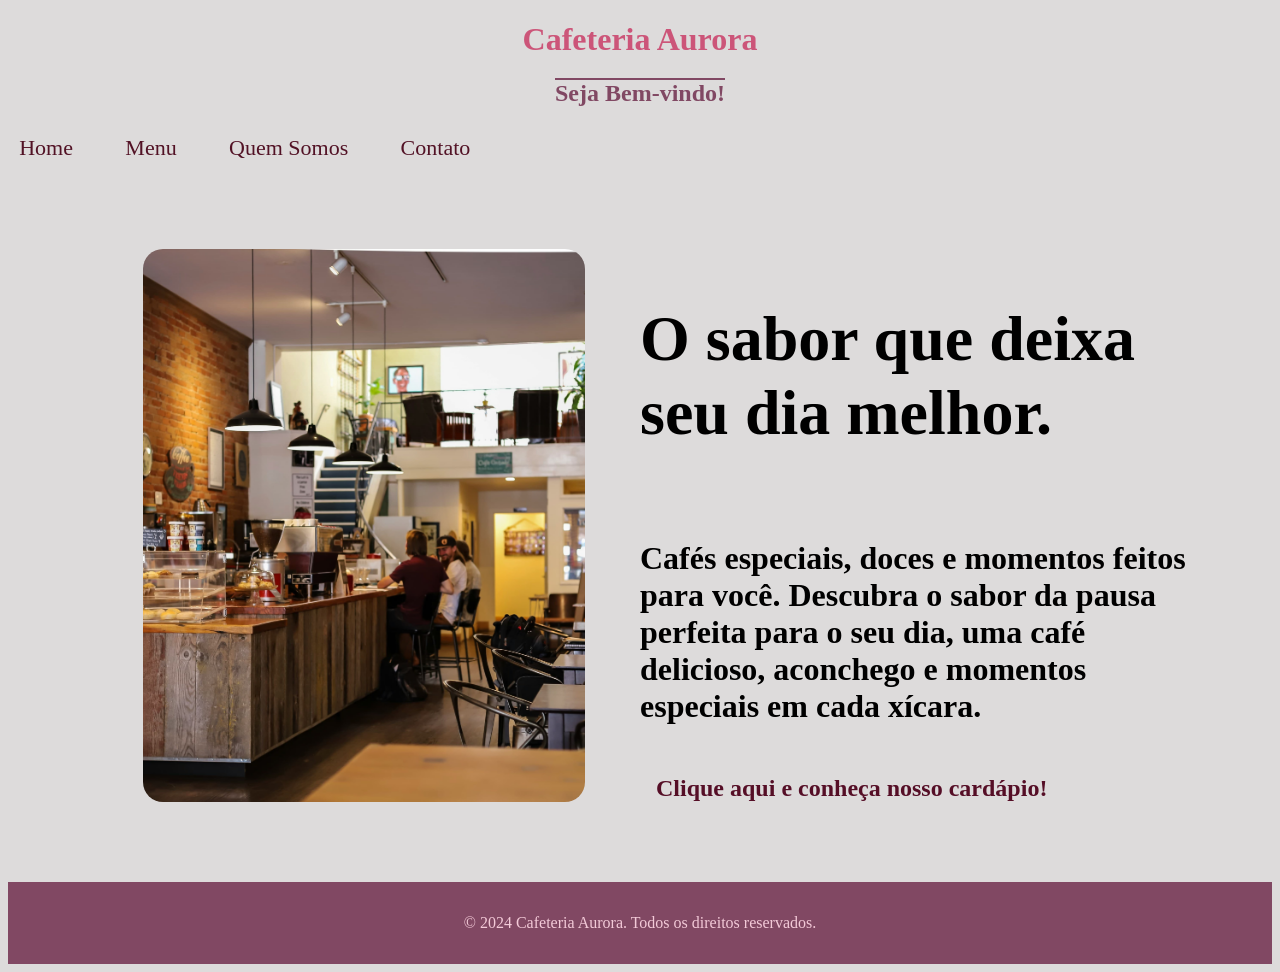
<file: index.html>
<!DOCTYPE html>
<html lang="en">

<head>
  <meta charset="UTF-8">
  <meta name="viewport" content="width=device-width, initial-scale=1.0">
  <title>Cafeteria Aurora</title>
  <link rel="stylesheet" href="Css/style.css">
</head>

<body>
  <script type="module" src="../script.js"></script>
  <header>
    <h1 class="titulo">Cafeteria Aurora</h1>
    <h2 class="subtitulo">Seja Bem-vindo!</h2>
    <nav>
      <a href="./index.html">Home</a>
      <a href="./cardapio.html">Menu</a>
      <a href="./nos.html">Quem Somos</a>
      <a href="./contato.html">Contato</a>
    </nav>
    <section class="banner">
  
      <img  src="./img/qiming-chen-lzCH2_8qRH8-unsplash (1).jpg" alt="imagem da confeitaria">
     
      <div class="conteudo">
        <h1>O sabor que deixa seu dia melhor.</h1>
        <p class="img">Cafés especiais, doces e momentos feitos para você. Descubra o sabor da pausa perfeita para o seu dia, uma café delicioso, aconchego e momentos especiais em cada xícara.</p>
        <a href="./cardapio.html">Clique aqui e conheça nosso cardápio!</a>
      </div>
    </section>
    <footer>
      <p>&copy; 2024 Cafeteria Aurora. Todos os direitos reservados.</p>
    </footer>
  </header>
</body>

</html>
</file>
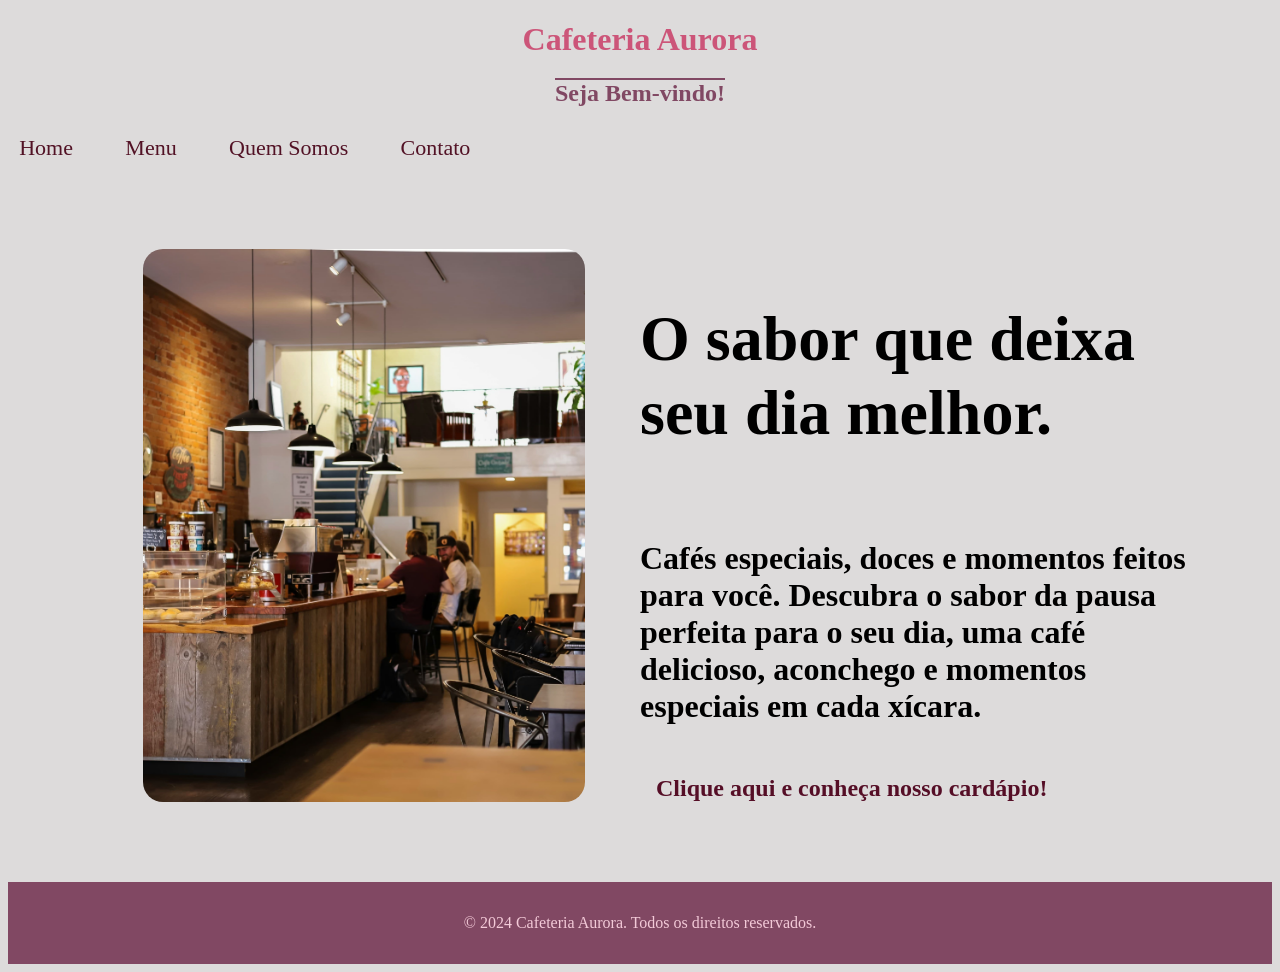
<file: Html/index.html>
<!DOCTYPE html>
<html lang="en">

<head>
  <meta charset="UTF-8">
  <meta name="viewport" content="width=device-width, initial-scale=1.0">
  <title>Cafeteria Aurora</title>
  <link rel="stylesheet" href=".././Css/style.css">
</head>

<body>
  <script type="module" src="../script.js"></script>
  <header>
    <h1 class="titulo">Cafeteria Aurora</h1>
    <h2 class="subtitulo">Seja Bem-vindo!</h2>
    <nav>
      <a href="./index.html">Home</a>
      <a href="./cardapio.html">Menu</a>
      <a href="./nos.html">Quem Somos</a>
      <a href="./contato.html">Contato</a>
    </nav>
    <section class="banner">
  
      <img  src="../img/qiming-chen-lzCH2_8qRH8-unsplash (1).jpg" alt="imagem da confeitaria">
     
      <div class="conteudo">
        <h1>O sabor que deixa seu dia melhor.</h1>
        <p class="img">Cafés especiais, doces e momentos feitos para você. Descubra o sabor da pausa perfeita para o seu dia, uma café delicioso, aconchego e momentos especiais em cada xícara.</p>
        <a href="./cardapio.html">Clique aqui e conheça nosso cardápio!</a>
      </div>
    </section>
    <footer>
      <p>&copy; 2024 Cafeteria Aurora. Todos os direitos reservados.</p>
    </footer>
  </header>
</body>

</html>
</file>
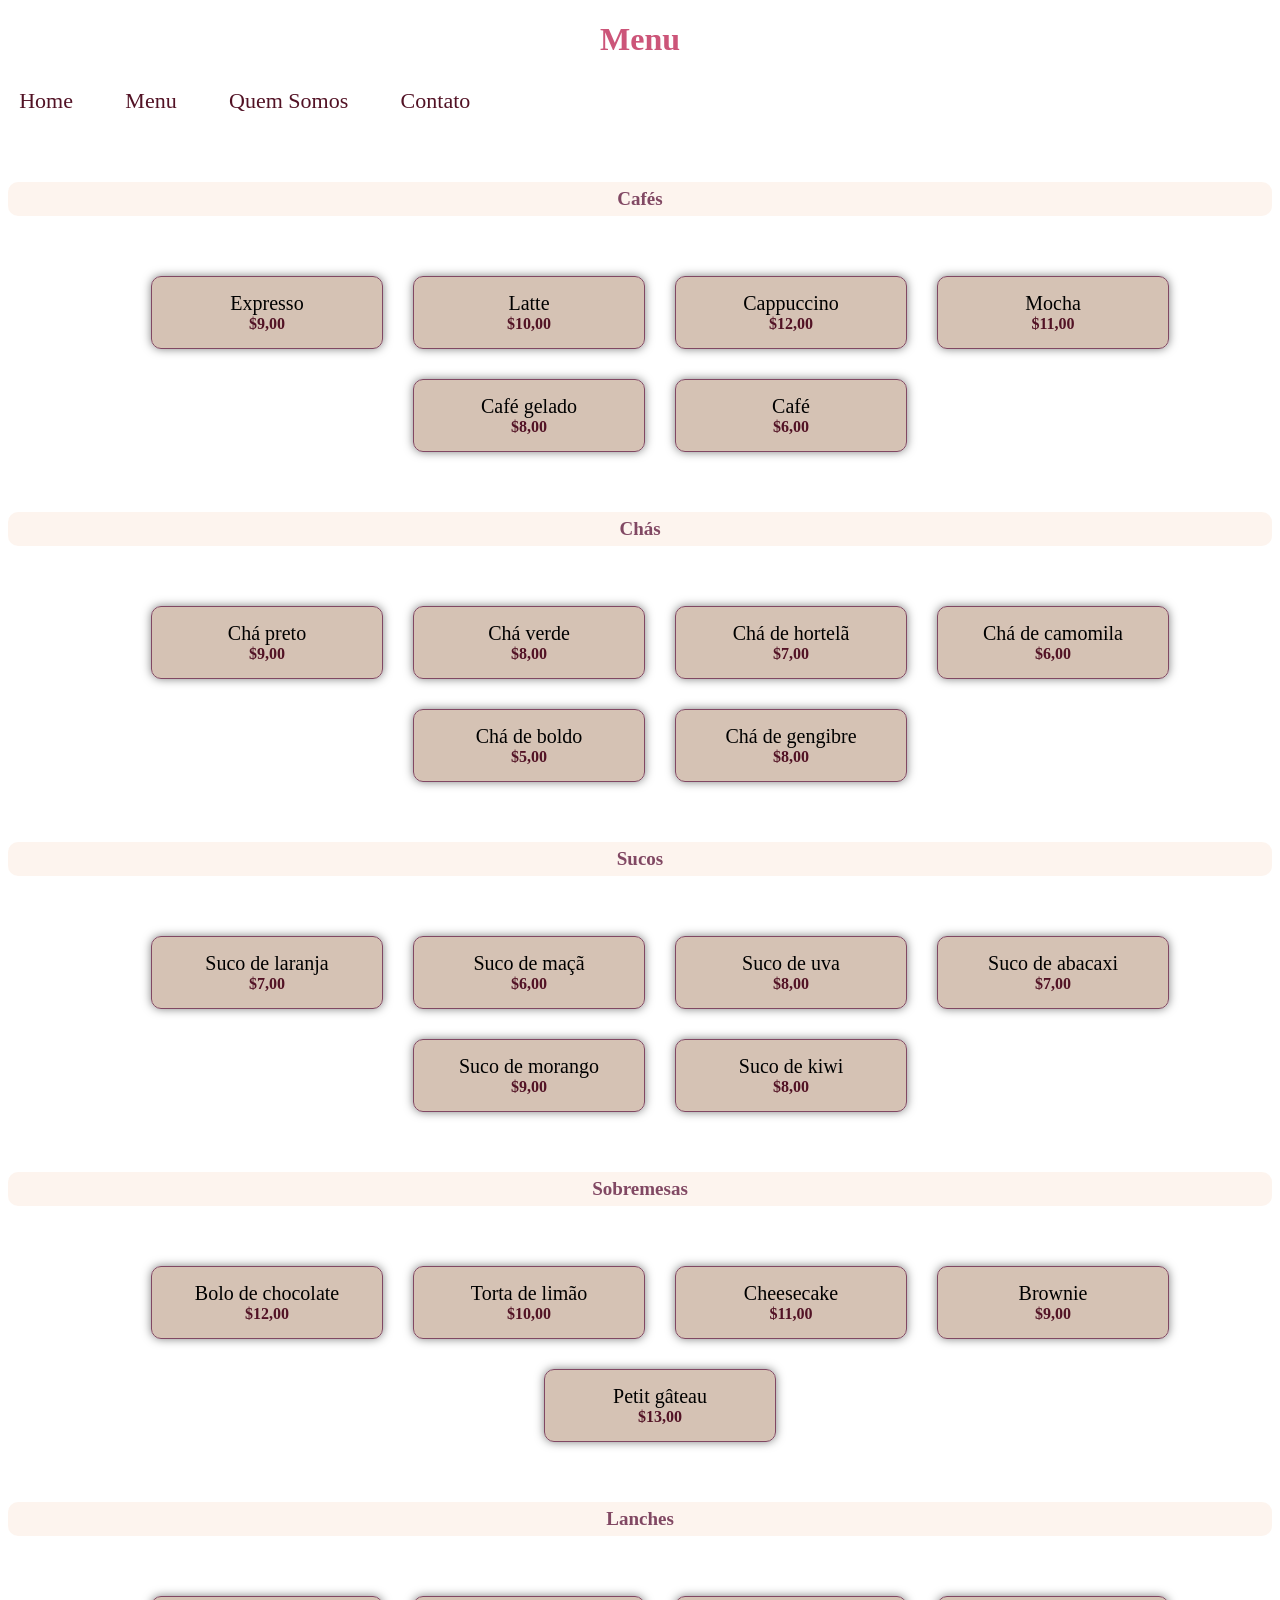
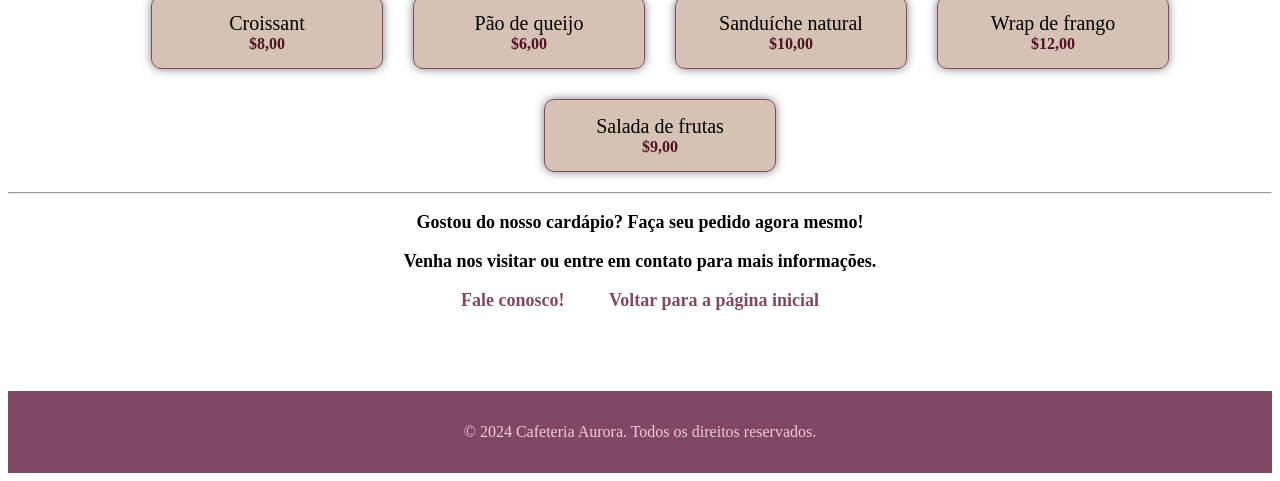
<file: cardapio.html>
<!DOCTYPE html>
<html lang="en">

<head>
  <meta charset="UTF-8">
  <meta name="viewport" content="width=device-width, initial-scale=1.0">
  <title>Menu Cafeteria Aurora</title>
 <link rel="stylesheet" href="Css/styleM.css">

</head>

<body>
   <script type="module" src="../script.js"></script>
  <header>
    <h1 class="menu">Menu</h1>
    <nav>
      <a href="./index.html">Home</a>
      <a href="./cardapio.html">Menu</a>
      <a href="./nos.html">Quem Somos</a>
      <a href="./contato.html">Contato</a>
    </nav>
    <div class="mod">
    <section class="produtos">
      <h2 class="h2">Cafés</h2>
      <ul class="lista">
        <li>Expresso <span>$9,00</span></li>
        <li>Latte <span>$10,00</span></li>
        <li>Cappuccino <span>$12,00</span></li>
        <li>Mocha <span>$11,00</span></li>
        <li>Café gelado <span>$8,00</span></li>
        <li>Café <span>$6,00</span></li>
      </ul>
    </section>
    <section class="produtos">
      <h2 class="h2">Chás</h2>
      <ul class="lista">
        <li>Chá preto <span>$9,00</span></li>
        <li>Chá verde <span>$8,00</span></li>
        <li>Chá de hortelã <span>$7,00</span></li>
        <li>Chá de camomila <span>$6,00</span></li>
        <li>Chá de boldo <span>$5,00</span></li>
        <li>Chá de gengibre <span>$8,00</span></li>
      </ul>
    </section>
    <section class="produtos">
      <h2 class="h2">Sucos</h2>
      <ul class="lista">
        <li>Suco de laranja <span>$7,00</span></li>
        <li>Suco de maçã <span>$6,00</span></li>
        <li>Suco de uva <span>$8,00</span></li>
        <li>Suco de abacaxi <span>$7,00</span></li>
        <li>Suco de morango <span>$9,00</span></li>
        <li>Suco de kiwi <span>$8,00</span></li>
      </ul>
    </section>
    <section class="produtos">
      <h2 class="h2">Sobremesas</h2>
      <ul class="lista">
        <li>Bolo de chocolate <span>$12,00</span></li>
        <li>Torta de limão <span>$10,00</span></li>
        <li>Cheesecake <span>$11,00</span></li>
        <li>Brownie <span>$9,00</span></li>
        <li>Petit gâteau <span>$13,00</span></li>
      </ul>
    </section>
    <section class="produtos">
      <h2 class="h2">Lanches</h2>
      <ul class="lista">
        <li>Croissant <span>$8,00</span></li>
        <li>Pão de queijo <span>$6,00</span></li>
        <li>Sanduíche natural <span>$10,00</span></li>
        <li>Wrap de frango <span>$12,00</span></li>
        <li>Salada de frutas <span>$9,00</span></li>
      </ul>
    </section>

  </header>
  <hr>
  <div class="voltar">
    <p>Gostou do nosso cardápio? Faça seu pedido agora mesmo!</p>
    <p>Venha nos visitar ou entre em contato para mais informações.</p>
    <a href="./contato.html">Fale conosco!</a>
    <a href="./index.html"><span> Voltar para a página inicial</span></a>
  </div>
  <footer>
    <p>&copy; 2024 Cafeteria Aurora. Todos os direitos reservados.</p>
  </footer>

</body>

</html>
</file>
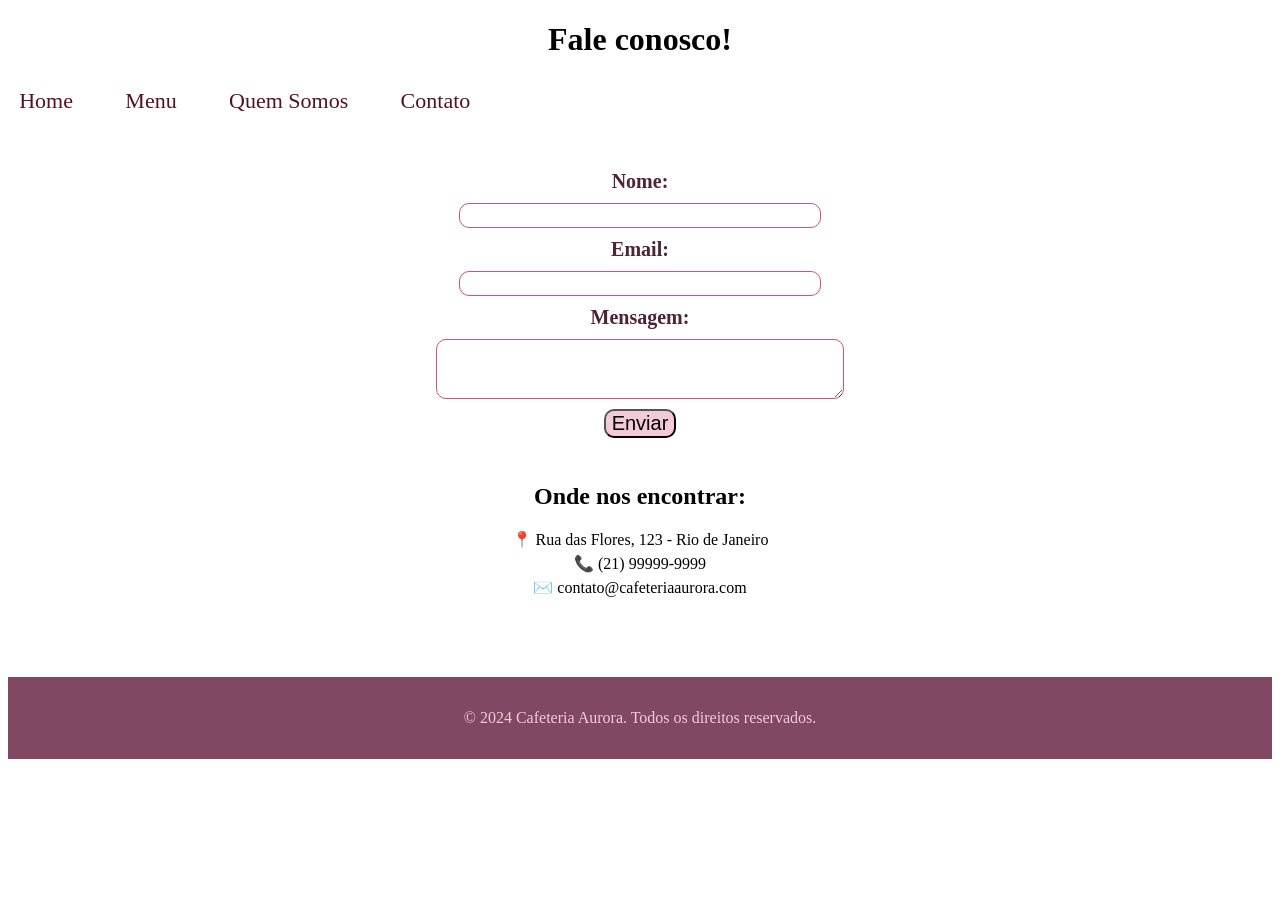
<file: contato.html>
<!DOCTYPE html>
<html lang="en">

<head>
  <meta charset="UTF-8">
  <meta name="viewport" content="width=device-width, initial-scale=1.0">
  <link rel="stylesheet" href="Css/styleCt.css">
  <title>Fale conosco</title>
</head>

<body>
   <script type="module" src="../script.js"></script>
  <h1 class="menu">Fale conosco!</h1>
  <nav>
    <a href="./index.html">Home</a>
    <a href="./cardapio.html">Menu</a>
    <a href="./nos.html">Quem Somos</a>
    <a href="./contato.html">Contato</a>
  </nav>
  <section>
    <form novalidate>
      <label for="nome">Nome:</label>
      <input type="text" id="nome">
      <label for="email">Email:</label>
      <input type="email" id="email">
      <label for="mensagem">Mensagem:</label>
      <textarea id="mensagem"></textarea>
      <button type="submit">Enviar</button>
    </form>
  </section>
  <section>
    <div class="num">
      <h2>Onde nos encontrar:</h2>
      <p>📍 Rua das Flores, 123 - Rio de Janeiro</p>
      <p>📞 (21) 99999-9999</p>
      <p>✉️ contato@cafeteriaaurora.com</p>
    </div>
  </section>
  <footer>
    <p>&copy; 2024 Cafeteria Aurora. Todos os direitos reservados.</p>
  </footer>
</body>

</html>
</file>
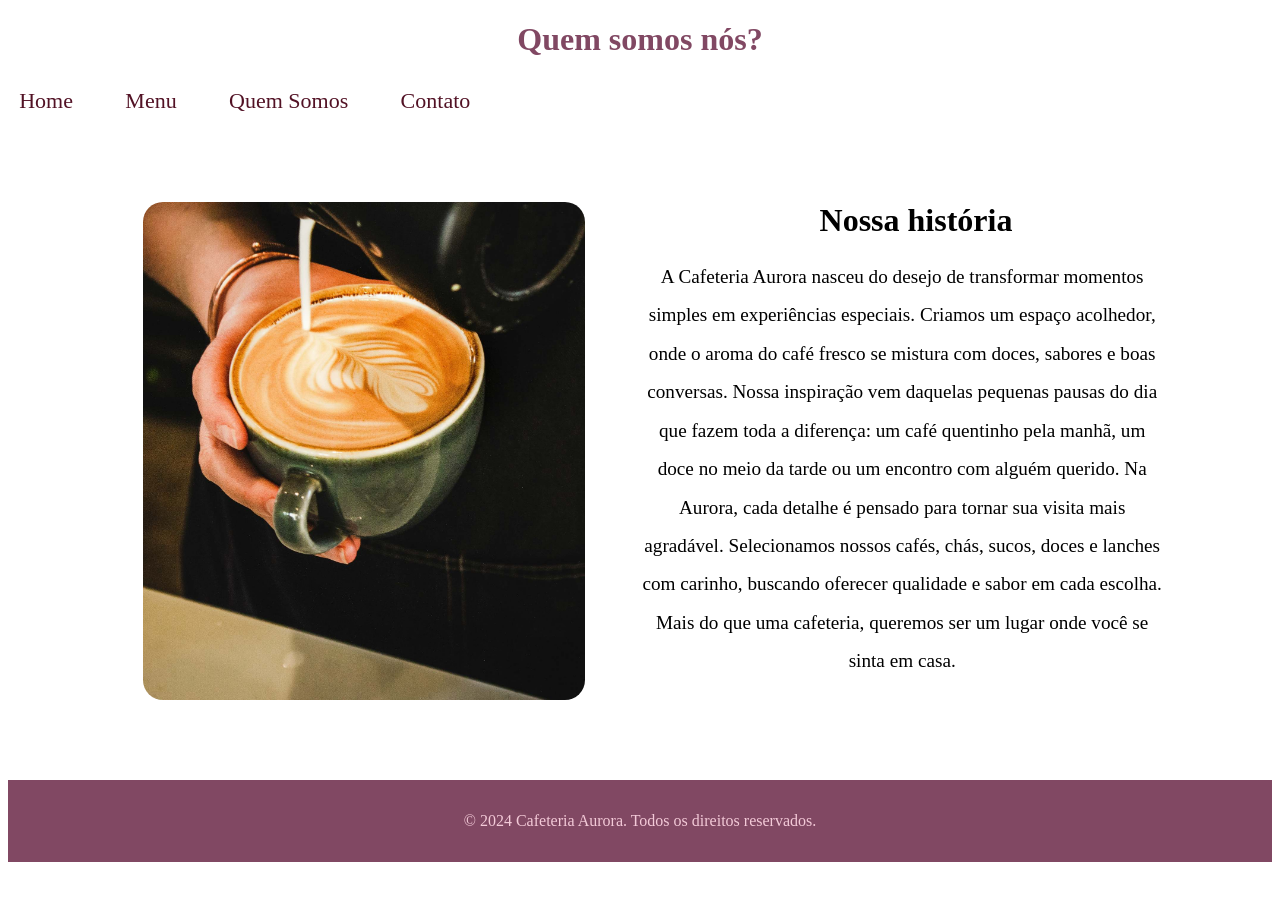
<file: nos.html>
<!DOCTYPE html>
<html lang="en">

<head>
  <meta charset="UTF-8">
  <meta name="viewport" content="width=device-width, initial-scale=1.0">
  <link rel="stylesheet" href="Css/styleNos.css">
  <title>Sobre nós</title>
</head>

<body>
   <script type="module" src="../script.js"></script>
  <header>
    <h1 class="titulo2">Quem somos nós?</h1>
    <nav>
      <a href="./index.html">Home</a>
      <a href="./cardapio.html">Menu</a>
      <a href="./nos.html">Quem Somos</a>
      <a href="./contato.html">Contato</a>
    </nav>
    <section class="nos">
      <img src="./img/louis-hansel-vD9gZXbmRP4-unsplash (1).jpg" alt="imagem da confeitaria">
      <div>
        <h2> Nossa história</h2>
        <p>A Cafeteria Aurora nasceu do desejo de transformar momentos simples em experiências especiais. Criamos um espaço acolhedor, onde o aroma do café fresco se mistura com doces, sabores e boas conversas.
          Nossa inspiração vem daquelas pequenas pausas do dia que fazem toda a diferença: um café quentinho pela manhã, um doce no meio da tarde ou um encontro com alguém querido.
          Na Aurora, cada detalhe é pensado para tornar sua visita mais agradável. Selecionamos nossos cafés, chás, sucos, doces e lanches com carinho, buscando oferecer qualidade e sabor em cada escolha.
          Mais do que uma cafeteria, queremos ser um lugar onde você se sinta em casa.</p>
      </div>
    </section>
    <footer>
      <p>&copy; 2024 Cafeteria Aurora. Todos os direitos reservados.</p>
    </footer>

  </header>
</body>

</html>
</file>
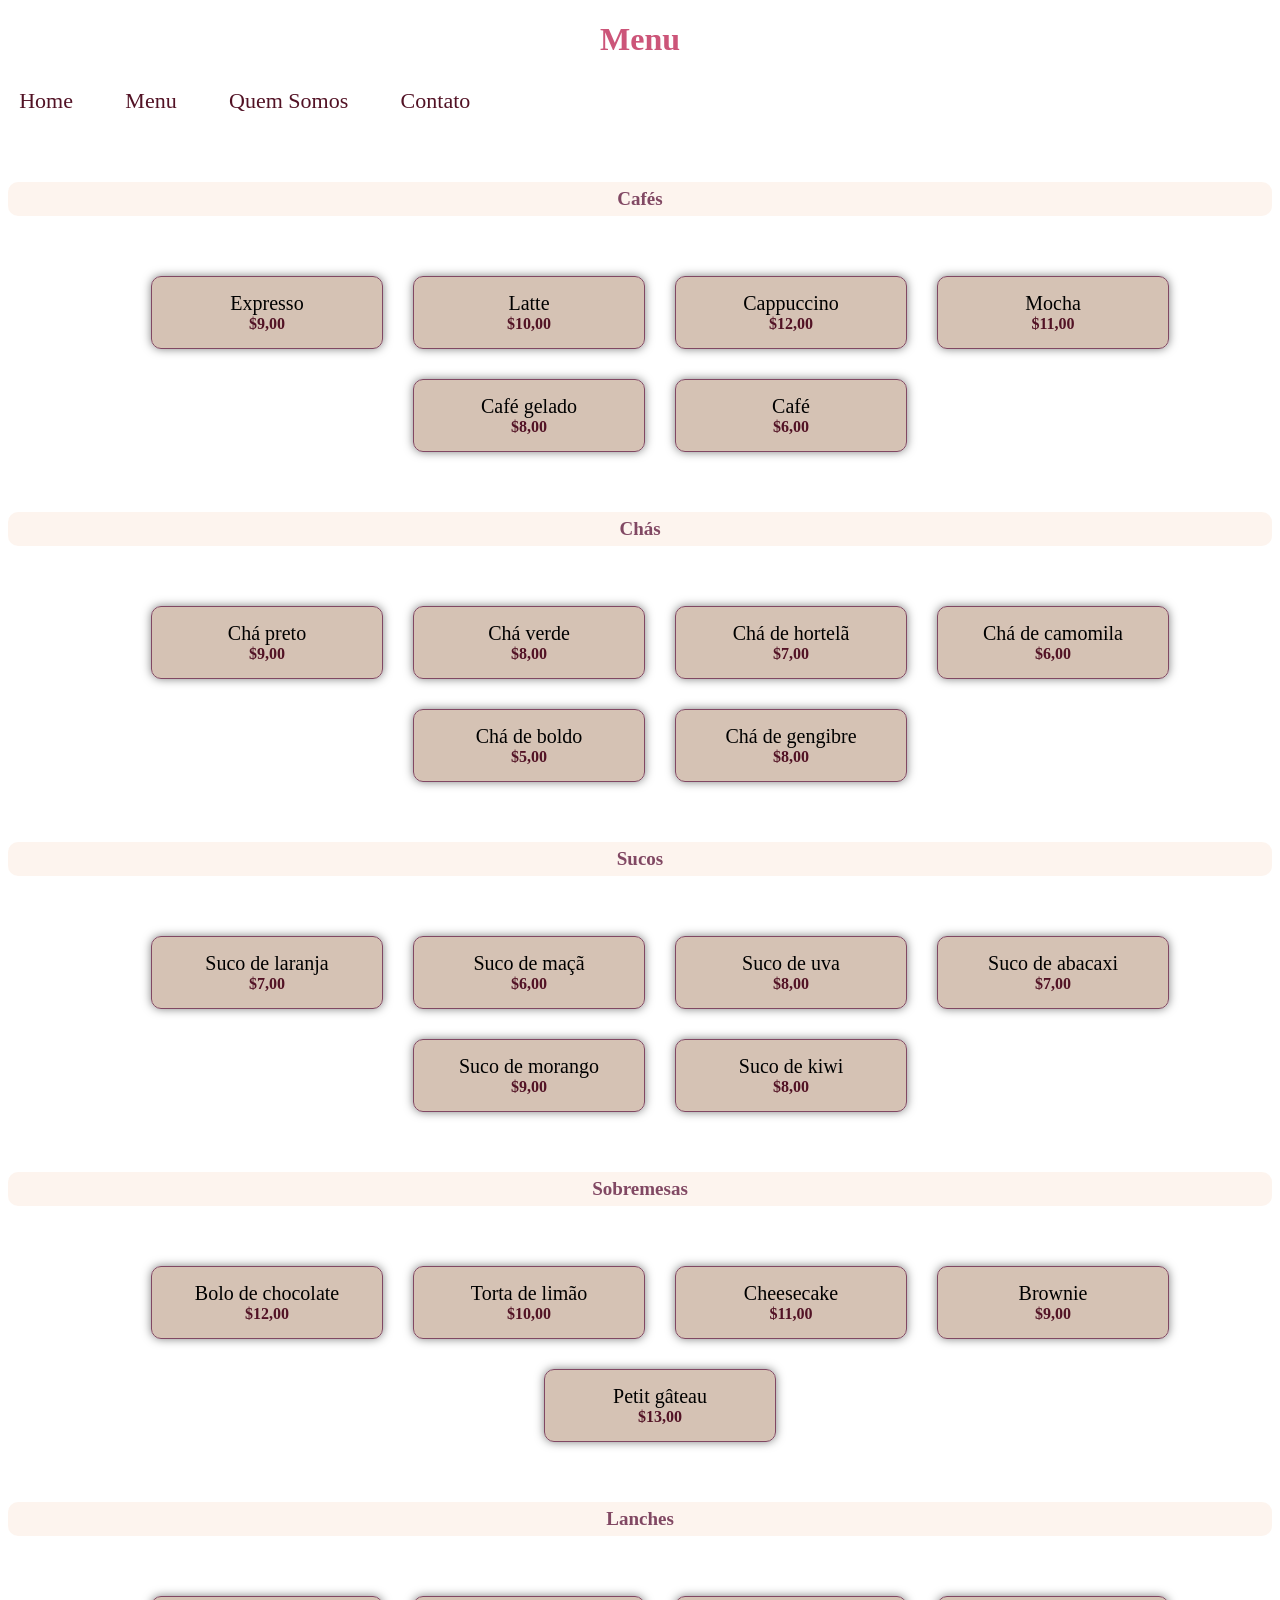
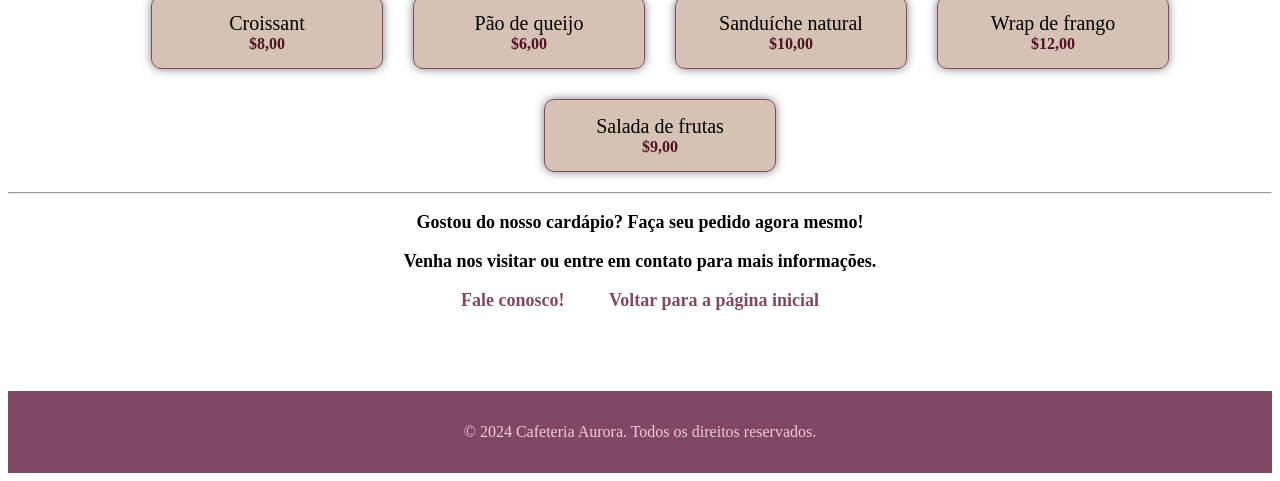
<file: Html/cardapio.html>
<!DOCTYPE html>
<html lang="en">

<head>
  <meta charset="UTF-8">
  <meta name="viewport" content="width=device-width, initial-scale=1.0">
  <title>Menu Cafeteria Aurora</title>
 <link rel="stylesheet" href="../Css/styleM.css">

</head>

<body>
   <script type="module" src="../script.js"></script>
  <header>
    <h1 class="menu">Menu</h1>
    <nav>
      <a href="./index.html">Home</a>
      <a href="./cardapio.html">Menu</a>
      <a href="./nos.html">Quem Somos</a>
      <a href="./contato.html">Contato</a>
    </nav>
    <div class="mod">
    <section class="produtos">
      <h2 class="h2">Cafés</h2>
      <ul class="lista">
        <li>Expresso <span>$9,00</span></li>
        <li>Latte <span>$10,00</span></li>
        <li>Cappuccino <span>$12,00</span></li>
        <li>Mocha <span>$11,00</span></li>
        <li>Café gelado <span>$8,00</span></li>
        <li>Café <span>$6,00</span></li>
      </ul>
    </section>
    <section class="produtos">
      <h2 class="h2">Chás</h2>
      <ul class="lista">
        <li>Chá preto <span>$9,00</span></li>
        <li>Chá verde <span>$8,00</span></li>
        <li>Chá de hortelã <span>$7,00</span></li>
        <li>Chá de camomila <span>$6,00</span></li>
        <li>Chá de boldo <span>$5,00</span></li>
        <li>Chá de gengibre <span>$8,00</span></li>
      </ul>
    </section>
    <section class="produtos">
      <h2 class="h2">Sucos</h2>
      <ul class="lista">
        <li>Suco de laranja <span>$7,00</span></li>
        <li>Suco de maçã <span>$6,00</span></li>
        <li>Suco de uva <span>$8,00</span></li>
        <li>Suco de abacaxi <span>$7,00</span></li>
        <li>Suco de morango <span>$9,00</span></li>
        <li>Suco de kiwi <span>$8,00</span></li>
      </ul>
    </section>
    <section class="produtos">
      <h2 class="h2">Sobremesas</h2>
      <ul class="lista">
        <li>Bolo de chocolate <span>$12,00</span></li>
        <li>Torta de limão <span>$10,00</span></li>
        <li>Cheesecake <span>$11,00</span></li>
        <li>Brownie <span>$9,00</span></li>
        <li>Petit gâteau <span>$13,00</span></li>
      </ul>
    </section>
    <section class="produtos">
      <h2 class="h2">Lanches</h2>
      <ul class="lista">
        <li>Croissant <span>$8,00</span></li>
        <li>Pão de queijo <span>$6,00</span></li>
        <li>Sanduíche natural <span>$10,00</span></li>
        <li>Wrap de frango <span>$12,00</span></li>
        <li>Salada de frutas <span>$9,00</span></li>
      </ul>
    </section>

  </header>
  <hr>
  <div class="voltar">
    <p>Gostou do nosso cardápio? Faça seu pedido agora mesmo!</p>
    <p>Venha nos visitar ou entre em contato para mais informações.</p>
    <a href="./contato.html">Fale conosco!</a>
    <a href="./index.html"><span> Voltar para a página inicial</span></a>
  </div>
  <footer>
    <p>&copy; 2024 Cafeteria Aurora. Todos os direitos reservados.</p>
  </footer>

</body>

</html>
</file>
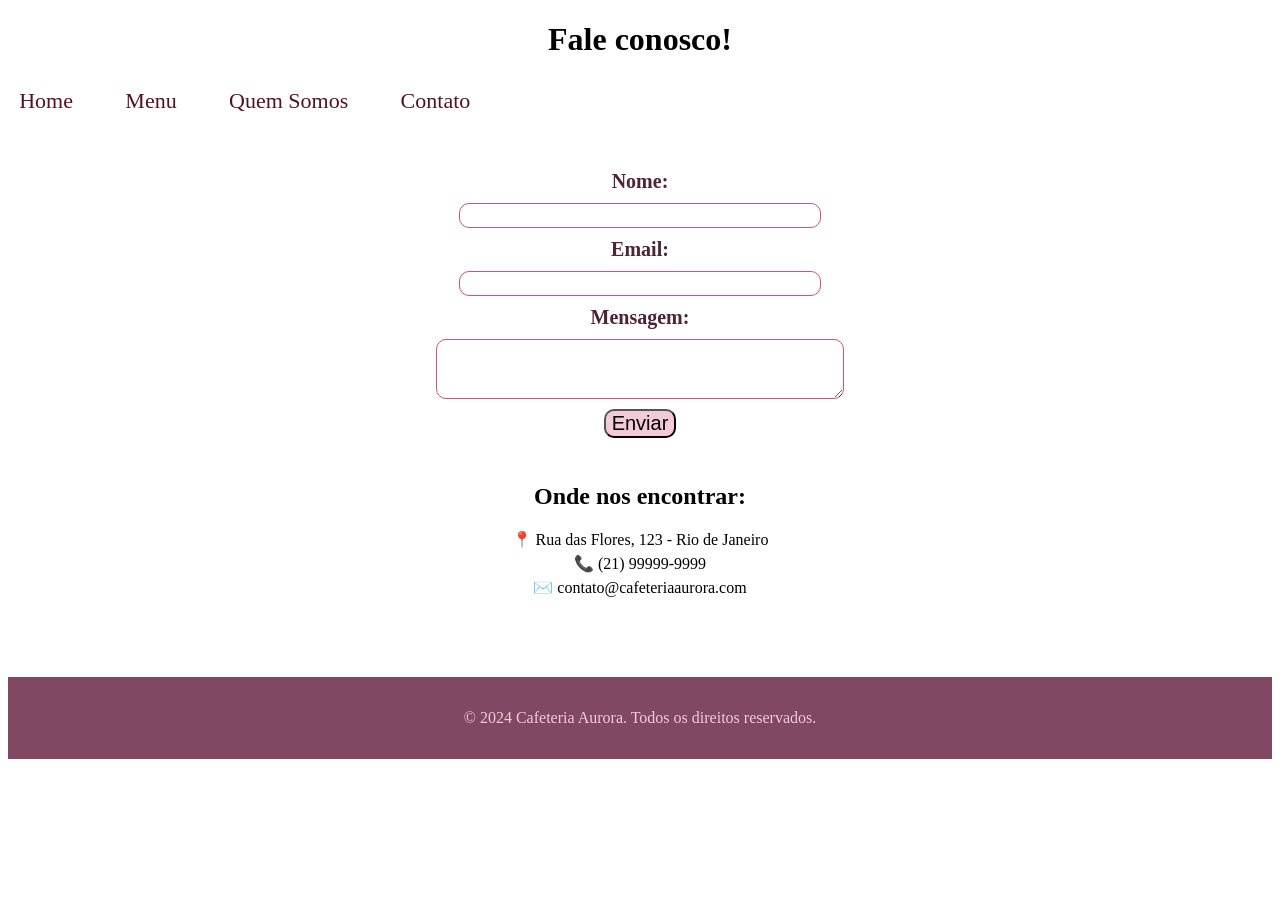
<file: Html/contato.html>
<!DOCTYPE html>
<html lang="en">

<head>
  <meta charset="UTF-8">
  <meta name="viewport" content="width=device-width, initial-scale=1.0">
  <link rel="stylesheet" href=".././Css/styleCt.css">
  <title>Fale conosco</title>
</head>

<body>
   <script type="module" src="../script.js"></script>
  <h1 class="menu">Fale conosco!</h1>
  <nav>
    <a href="./index.html">Home</a>
    <a href="./cardapio.html">Menu</a>
    <a href="./nos.html">Quem Somos</a>
    <a href="./contato.html">Contato</a>
  </nav>
  <section>
    <form novalidate>
      <label for="nome">Nome:</label>
      <input type="text" id="nome">
      <label for="email">Email:</label>
      <input type="email" id="email">
      <label for="mensagem">Mensagem:</label>
      <textarea id="mensagem"></textarea>
      <button type="submit">Enviar</button>
    </form>
  </section>
  <section>
    <div class="num">
      <h2>Onde nos encontrar:</h2>
      <p>📍 Rua das Flores, 123 - Rio de Janeiro</p>
      <p>📞 (21) 99999-9999</p>
      <p>✉️ contato@cafeteriaaurora.com</p>
    </div>
  </section>
  <footer>
    <p>&copy; 2024 Cafeteria Aurora. Todos os direitos reservados.</p>
  </footer>
</body>

</html>
</file>
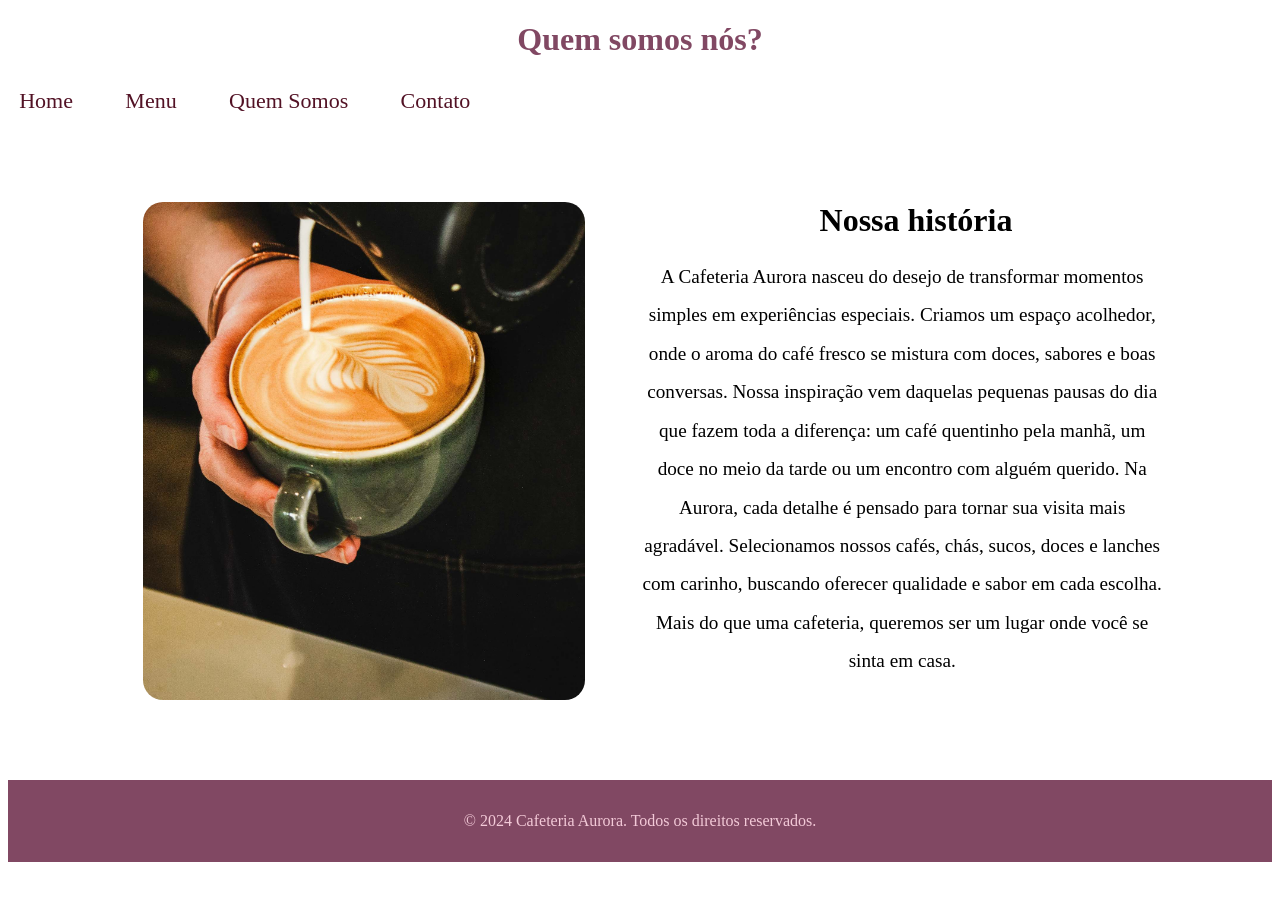
<file: Html/nos.html>
<!DOCTYPE html>
<html lang="en">

<head>
  <meta charset="UTF-8">
  <meta name="viewport" content="width=device-width, initial-scale=1.0">
  <link rel="stylesheet" href="../Css/styleNos.css">
  <title>Sobre nós</title>
</head>

<body>
   <script type="module" src="../script.js"></script>
  <header>
    <h1 class="titulo2">Quem somos nós?</h1>
    <nav>
      <a href="./index.html">Home</a>
      <a href="./cardapio.html">Menu</a>
      <a href="./nos.html">Quem Somos</a>
      <a href="./contato.html">Contato</a>
    </nav>
    <section class="nos">
      <img src="../img/louis-hansel-vD9gZXbmRP4-unsplash (1).jpg" alt="imagem da confeitaria">
      <div>
        <h2> Nossa história</h2>
        <p>A Cafeteria Aurora nasceu do desejo de transformar momentos simples em experiências especiais. Criamos um espaço acolhedor, onde o aroma do café fresco se mistura com doces, sabores e boas conversas.
          Nossa inspiração vem daquelas pequenas pausas do dia que fazem toda a diferença: um café quentinho pela manhã, um doce no meio da tarde ou um encontro com alguém querido.
          Na Aurora, cada detalhe é pensado para tornar sua visita mais agradável. Selecionamos nossos cafés, chás, sucos, doces e lanches com carinho, buscando oferecer qualidade e sabor em cada escolha.
          Mais do que uma cafeteria, queremos ser um lugar onde você se sinta em casa.</p>
      </div>
    </section>
    <footer>
      <p>&copy; 2024 Cafeteria Aurora. Todos os direitos reservados.</p>
    </footer>

  </header>
</body>

</html>
</file>
<file: Css/style.css>
body {
  background-color: rgb(221, 219, 219);
}
nav{
  display: flex;
  justify-self: center;
  gap: 30px;
  flex-wrap: wrap;
}
nav a {
  text-decoration: none;
  color: rgb(82, 18, 37);
  font-size: 22px;
  font-family: Georgia, "Times New Roman", Times, serif;
  flex-direction:row;
  padding: 0.5rem 0.7rem;
}

 a:hover{
  color: rgb(204, 120, 152);
  background-color: azure;
  padding: 0.5rem 0.7rem;
  border-radius: 4px;
}
.titulo {
  color: rgb(204, 85, 121);
  font-family: Georgia, "Times New Roman", Times, serif;
  text-align: center;
}
.subtitulo {
  color: rgb(129, 72, 99);
  font-family: Georgia, "Times New Roman", Times, serif;
  text-decoration: overline;
  text-align: center;
}
.banner {
  display: grid;
  grid-template-columns: 1fr 1fr;
  justify-content: center;
  align-items: center;
  margin-top: 5rem;
  margin: 5rem;
}

.banner img {
  object-fit: cover;
  height: 100%;
  display: block;
  max-width: 80%;
  border-radius: 20px;
  margin: 0 auto;
}

section p {
  color: rgb(0, 0, 0);
  font-family: Georgia, "Times New Roman", Times, serif;
  font-size: 2rem;
  margin-bottom: 50px;
  margin-top: 90px;
  font-weight: bold;
  max-width: 40ch;
}
.conteudo h1 {
  color: rgb(0, 0, 0);
  font-family: Georgia, "Times New Roman", Times, serif;
  margin-bottom: 0px;
  font-size: 4rem;
}

section a {
  color: rgb(85, 14, 38);
  text-decoration: none;
  font-family: Georgia, "Times New Roman", Times, serif;
  font-size: 1.5rem;
  font-weight: bold;
  background-color: transparent;
  padding: 0.7rem 1rem;
}
section a:hover {
  color: rgb(204, 120, 152);
  background-color: azure;
  padding: 0.7rem 1rem;
  border-radius: 4px;
}
section {
  align-items: center;
}

  @media (max-width: 950px) {
  .banner {
    grid-template-columns: 1fr;
    margin: 0;
  }
  .banner p {
    text-align: center;
    margin: 2rem auto;
    font-size: 1.5rem;
    width: 50%;
  }
  .banner h1 {
    font-size: 2rem;
  }
  .banner a {
    font-size: 1rem;
  }
  .conteudo,
  .img {
    text-align: center;
  }
  .img-cover {
    max-width: 100%;
    height: auto;
    margin: 0 auto;
    display: block;
  }
  nav{
    gap: 4px;
  }
}

@media (max-width: 650px) {
  .banner p {
    margin: 2rem auto;
    font-size: 1rem;
    text-align: center;
    width: 50%;
  }
  .banner h1 {
    font-size: 1.5rem;
  }
  .titulo , .subtitulo{
    font-size: 1.5rem;
  }
  .subtitulo{
    font-size: 1rem;
  }
  nav a{
    font-size: 0.8rem;
    padding: auto;
    display: flex;
    flex-wrap: wrap;
  }
}
footer {
  background-color: rgb(129, 72, 99);
  color: rgb(243, 202, 216);
  text-align: center;
  margin-top: 5rem;
  padding: 1rem 1.5rem;
  font-family: Georgia, "Times New Roman", Times, serif;
}
</file>
<file: Css/styleM.css>
nav {
  display: flex;
  justify-self: center;
  gap: 30px;
  flex-wrap: wrap;
  margin-bottom: 3rem;
}
nav a {
  text-decoration: none;
  color: rgb(82, 18, 37);
  font-size: 22px;
  font-family: Georgia, "Times New Roman", Times, serif;
  flex-direction: row;
  padding: 0.5rem 0.7rem;
}

a:hover {
  color: rgb(204, 120, 152);
  background-color: azure;
  padding: 0.5rem 0.7rem;
  border-radius: 4px;
}
.menu {
  color: rgb(204, 85, 121);
  display: flex;
  justify-content: center;
  gap: 30px;
  font-family: Georgia, "Times New Roman", Times, serif;
}
.h2 {
  color: rgb(129, 72, 99);
  font-family: Georgia, "Times New Roman", Times, serif;
  text-align: center;
  margin: 60px 0;
  background-color: rgba(250, 230, 216, 0.445);
  border-radius: 10px;
  padding: 6px;
  width: 100%;
  box-sizing: border-box;
  font-size: 19px;
}
.lista {
  display: flex;
  justify-content: center;
  gap: 30px;
  font-family: Georgia, "Times New Roman", Times, serif;
  font-size: 20px;
  flex-wrap: wrap;
}
.lista li {
  background-color: rgba(161, 117, 87, 0.445);
  padding: 15px;
  border-radius: 10px;
  font-family: Georgia, "Times New Roman", Times, serif;
  font-size: 20px;
  border: 1px solid rgb(129, 72, 99);
  box-shadow: 0px 0px 10px rgba(0, 0, 0, 0.5);
  list-style: none;
  width: 20ch;
  text-align: center;
}

li span {
  font-weight: bold;
  color: rgb(82, 18, 37);
  display: block;
  font-size: 1rem;
}
.lista li:hover {
  color: rgb(204, 120, 152);
  background-color: azure;
}
footer {
  background-color: rgb(129, 72, 99);
  color: rgb(243, 202, 216);
  text-align: center;
  margin-top: 5rem;
  padding: 1rem 1.5rem;
  font-family: Georgia, "Times New Roman", Times, serif;
}
.voltar {
  display: block;
  text-align: center;
  margin-top: 50px;
  font-size: 18px;
  font-family: "Times New Roman", Times, serif;
  font-weight: bold;
  margin: 15px;
}
.voltar a {
  color: rgb(129, 72, 99);
  text-decoration: none;
  font-family: Georgia, "Times New Roman", Times, serif;
  font-size: 18px;
  padding: 10px 20px;
  margin-bottom: 20px;
  border-radius: 5px;
}

@media (max-width: 650px) {
  .lista li {
    padding: 0.5rem;
    font-size: 0.8rem;
    text-align: center;
    align-items: center;
    max-width: 8ch;
    margin-right: 2rem;
  }
  .lista span{
    font-size: 0.8rem;
  }
   h1 {
    font-size: 1.5rem;
  }
  .h2 {
    font-size: 1rem;
    padding: 0.1rem;
  }
  nav a {
    font-size: 0.8rem;
    padding: 0.1rem;
    display: flex;
    flex-wrap: wrap;
    gap:0.3rem;
  }
  .voltar a {
    font-size: 0.8rem;
    padding: auto;
    display: flex;
    flex-wrap: wrap;
    justify-content: center;
  }
  .voltar p{
    font-size: 1rem;
  }
  footer {
    padding: 1rem 1rem;
  }

}
</file>
<file: Css/styleCt.css>
nav {
  display: flex;
  justify-self: center;
  gap: 30px;
  flex-wrap: wrap;
  margin-bottom: 3rem;
}
h1{
  text-align: center;
}
nav a {
  text-decoration: none;
  color: rgb(82, 18, 37);
  font-size: 22px;
  font-family: Georgia, "Times New Roman", Times, serif;
  flex-direction: row;
  padding: 0.5rem 0.7rem;
}

a:hover {
  color: rgb(204, 120, 152);
  background-color: azure;
  padding: 0.5rem 0.7rem;
  border-radius: 4px;
}
form {
  display: flex;
  flex-direction: column;
  gap: 10px;
  font-size: 20px;
  font-family: "Times New Roman", Times, serif;
  color: rgb(77, 35, 55);
  font-weight: bold;
  align-items: center;
}
form input {
  width: 40ch;
  height: auto;
  padding: 0.2%;
  border-radius: 10px;
  border: 1px solid rgb(204, 85, 121);
  font-size: 1rem;
}
form textarea {
  width: 40ch;
  height: auto;
  padding: 0.8%;
  border-radius: 10px;
  border: 1px solid rgb(204, 85, 121);
  font-size: 1rem;
}
form button {
  height: auto;
  font-size: 20px;
  background-color: rgb(243, 202, 216);
  font-family: Verdana, Geneva, Tahoma, sans-serif;
  color: rgb(0, 0, 0);
  border-radius: 10px;
  cursor: pointer;
  text-align: center;
  margin-bottom: 2%;
}
form button:hover {
  background-color: rgba(202, 78, 115);
  color: rgb(243, 202, 216);
  font-size: 19px;
  transform: scale(1);
}

.num {
  text-align: center;
}
.num p {
  margin: 0.4%;
}
footer {
  background-color: rgb(129, 72, 99);
  color: rgb(243, 202, 216);
  text-align: center;
  margin-top: 5rem;
  padding: 1rem 1.5rem;
  font-family: Georgia, "Times New Roman", Times, serif;
}

@media (max-width: 650px) {
    h1{
    margin: 2rem auto;
    font-size: 1.3rem;
    text-align: center;
  }
  form {
    font-size: 1rem;
  }
  form input{
     width: 16rem;
    padding: 0.4rem;
    font-size: 1rem;
    box-sizing: border-box;
    
  }
  form textarea{
    width: 16rem;
    height: 5rem;
    padding: 0.4rem;
    font-size: 1rem;
    box-sizing: border-box;
    
  }
 form button{
    font-size: 0.8rem;
    padding: 0.2rem 2rem;
    text-align: center;
  }
  .num h2{
    margin: 2rem auto;
    font-size: 1rem;
    text-align: center;
  }
.num p{
  font-size: 0.9rem;
}

  nav a{
    font-size: 0.8rem;
    padding: 0.1rem;
    display: flex;
    flex-wrap: wrap;
  }
  footer{
    padding: 1rem 1rem;
  }
}
</file>
<file: Css/styleNos.css>
nav {
  display: flex;
  justify-self: center;
  gap: 30px;
  flex-wrap: wrap;
  margin-bottom: 3rem;
}
nav a {
  text-decoration: none;
  color: rgb(82, 18, 37);
  font-size: 22px;
  font-family: Georgia, "Times New Roman", Times, serif;
  flex-direction: row;
  padding: 0.5rem 0.7rem;
}

a:hover {
  color: rgb(204, 120, 152);
  background-color: azure;
  padding: 0.5rem 0.7rem;
  border-radius: 4px;
}
.nos {
  display: grid;
  grid-template-columns: 1fr 1fr;
  justify-content: center;
  align-items: center;
  margin-top: 5rem;
  margin: 5rem;
}
.titulo2 {
  color: rgb(129, 72, 99);
  font-family: Georgia, "Times New Roman", Times, serif;
  text-align: center;
}
.nos p {
  color: rgb(0, 0, 0);
  font-family: Georgia, "Times New Roman", Times, serif;
  text-align: center;
  font-size: 1.2rem;
  font-weight: normal;
  line-height: 2;
  max-width: 95%;
}

.nos img {
  object-fit: cover;
  height: 100%;
  display: block;
  max-width: 80%;
  border-radius: 20px;
  margin: 0 auto;
}
.nos h2 {
  margin-bottom: 1%;
  text-align: center;
  margin-top: 0;
  font-size: 2rem;
}
footer {
  background-color: rgb(129, 72, 99);
  color: rgb(243, 202, 216);
  text-align: center;
  margin-top: 5rem;
  padding: 1rem 1.5rem;
  font-family: Georgia, "Times New Roman", Times, serif;
}

@media (max-width: 800px) {
  .nos {
    grid-template-columns: 1fr;
    margin: 0;
  }
  .nos p {
    text-align: center;
    margin: 0 auto;
    font-size: 1.3rem;
    width: auto;
  }
  .nos h2 {
    font-size: 2rem;
  }
  .nos a {
    font-size: 1rem;
  }
  .nos img {
    width: 70%;
    height: auto;
    margin: 0 auto;
    display: block;
    margin-bottom: 3rem;
  }
  nav {
    gap: 4px;
  }
}

@media (max-width: 650px) {
  .nos p {
    margin: 2rem auto;
    font-size: 0.8rem;
    text-align: center;
    width: 100%;
  }
  .nos h2 {
    font-size: 1.2rem;
  }
  .titulo2 {
    font-size: 1.2rem;
  }

  nav a {
    font-size: 0.8rem;
    padding: auto;
    display: flex;
    flex-wrap: wrap;
  }
  footer {
    padding: 1rem 1rem;
  }
}
</file>
